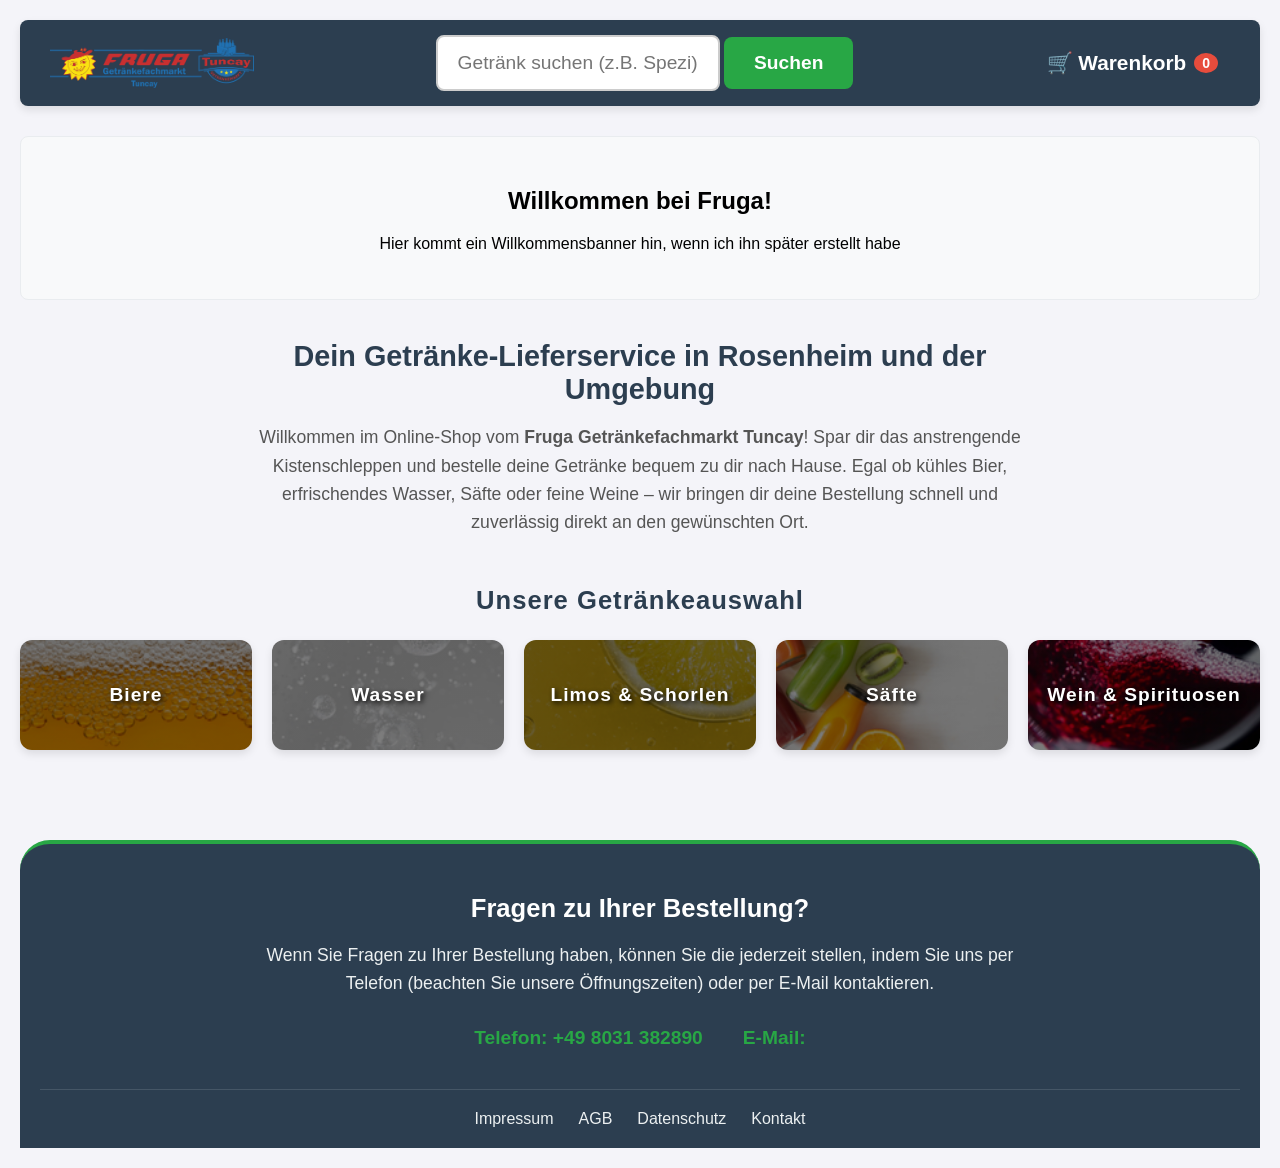
<file: index.html>
<!DOCTYPE html>
<html lang="de">
<head>
    <meta charset="UTF-8">
    
    <meta name="viewport" content="width=device-width, initial-scale=1.0">
    
    <title>Fruga Getränkemarkt | Lieferservice</title>
    
    <link rel="stylesheet" href="CSS/style.css">
</head>
<body>

<header class="navbar">
        
        <div class="logo-bereich">
            <img src="images/icons/LogoKlein.png" alt="Fruga Logo" class="shop-logo">
            
        </div>

 <section class="such-container">
    <input type="text" id="suchfeld" placeholder="Getränk suchen (z.B. Spezi)...">
    <button id="such-button">Suchen</button>
    
    <!-- NEU: Das ist die unsichtbare Liste für das Dropdown -->
    <ul id="such-vorschlaege" class="vorschlaege-liste"></ul>
</section>

        <div class="warenkorb-bereich">
            <a href="warenkorb.html" class="warenkorb-link">
                🛒 Warenkorb <span id="warenkorb-zaehler" class="badge">0</span>
            </a>
        </div>

    </header>

    <main class="index-main">
        <section class="angebots-banner">
            <h2>Willkommen bei Fruga!</h2>
            <p>Hier kommt ein Willkommensbanner hin, wenn ich ihn später erstellt habe</p>
        </section>
        <!-- SEO Einleitungs-Text -->
<div class="shop-intro" style="text-align: center; margin: 40px auto; max-width: 800px; padding: 0 20px;">
    
    <h1 style="font-size: 1.8rem; color: #2c3e50; margin-bottom: 15px;">
        Dein Getränke-Lieferservice in Rosenheim und der Umgebung
    </h1>
    
    <p style="font-size: 1.1rem; line-height: 1.6; color: #555;">
        Willkommen im Online-Shop vom <strong>Fruga Getränkefachmarkt Tuncay</strong>! Spar dir das anstrengende Kistenschleppen und bestelle deine Getränke bequem zu dir nach Hause. Egal ob kühles Bier, erfrischendes Wasser, Säfte oder feine Weine – wir bringen dir deine Bestellung schnell und zuverlässig direkt an den gewünschten Ort.
    </p>

</div>
<h2 style="text-align: center; color: #2c3e50; margin-top: 50px; margin-bottom: 25px; font-size: 1.6rem; letter-spacing: 1px;">
    Unsere Getränkeauswahl
</h2>

        <section class="kategorie-grid" id="kategorie-auswahl">
            
            <div class="kategorie-karte" data-kategorie="bier">
                <h3>Biere</h3>
            </div>
            <div class="kategorie-karte" data-kategorie="wasser">
                <h3>Wasser</h3>
            </div>
            <div class="kategorie-karte" data-kategorie="limo_schorle">
                <h3>Limos & Schorlen</h3>
            </div>
            <div class="kategorie-karte" data-kategorie="saft">
                <h3>Säfte</h3>
            </div>
            <div class="kategorie-karte" data-kategorie="wein_spirituosen">
                <h3>Wein & Spirituosen</h3>
            </div>
        </section>
        <!-- Hier landen gleich automatisch unsere Marken-Buttons -->
<div id="marken-filter-container" class="marken-leiste"></div>

        <section id="produkt-liste" class="produkte-grid">
            </section>
    </main>
    <footer class="footer">
        <div class="footer-top">
            <h3 class="footer-top-title">Fragen zu Ihrer Bestellung?</h3>
            <p class="footer-top-text">Wenn Sie Fragen zu Ihrer Bestellung haben, können Sie die jederzeit stellen,
                indem Sie uns per Telefon (beachten Sie unsere Öffnungszeiten) oder per E-Mail kontaktieren.
            </p>
        <div class="footer-top-info">
            <h3 class="footer-top-data">Telefon: +49 8031 382890</h3>
            <h3 class="footer-top-data">E-Mail:</h3>
        </div>
        </div>
    <div class="footer-bottom">
        <a href="impressum.html" class="impressum">Impressum</a>
        <a href="agb.html" class="agb">AGB</a>
        <a href="datenschutz.html" class="datenschutz">Datenschutz</a>
        <a href="kontakt.html" class="kontakt">Kontakt</a>
</div>
    </footer>
    <script src="JS/warenkorb.js"></script>
    <script src="JS/checkout.js"></script>
    <script src="JS/app.js"></script>
    
    
</body>
</html>
</file>
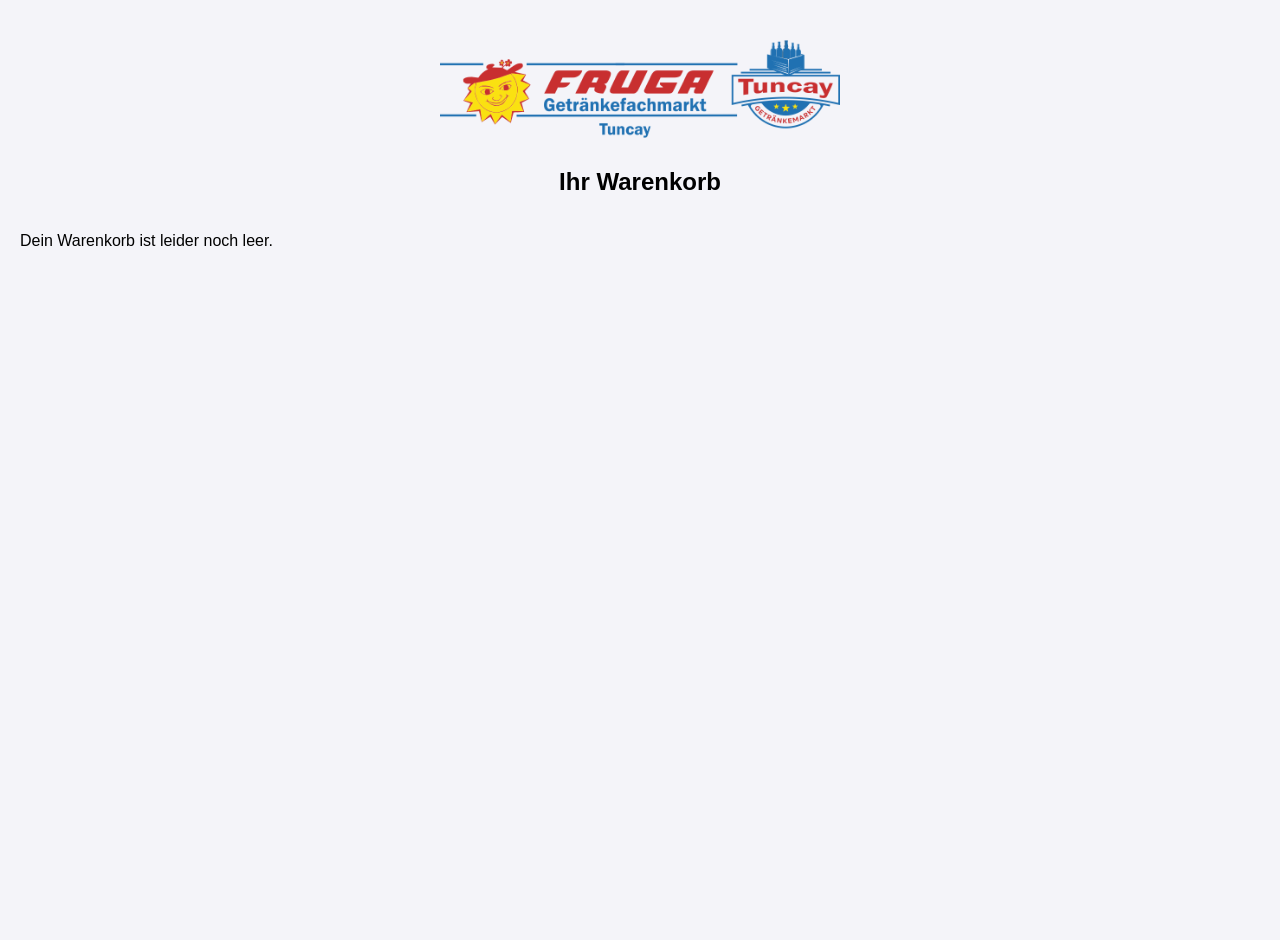
<file: warenkorb.html>
<!DOCTYPE html>
<html lang="de">
<head>
    <meta charset="UTF-8">
    
    <meta name="viewport" content="width=device-width, initial-scale=1.0">
    
    <title>Fruga Getränkemarkt | Lieferservice</title>
    
    <link rel="stylesheet" href="CSS/style.css">
    <link rel="stylesheet" href="CSS/warenkorb.css">
</head>
<body>

    <main>  
        <a href="index.html"> <img class="warenkorb-logo" src="images/icons/LogoKlein.png"></a>
        <div class="warenkorb-header">Ihr Warenkorb</div>
        <div class="warenkorb-grid">
            <div class="order-summary">

            </div>
            <div class="payment-summary">

            </div>
        </div>
        
    </main>
    <script src="JS/warenkorb.js"></script>
    <script src="JS/checkout.js"></script>
    
    
    
</body>
</html>
</file>
<file: CSS/style.css>
/* Grundlegende Schriftart für den ganzen Shop */
body {
    display:flex;
    flex-direction: column;
    font-family: Arial, sans-serif;
    background-color: #f4f4f9;
    margin: 0;
    padding: 20px;
    min-height:100vh;
}

.index-main{
    flex: 1;
}

/* So machen wir aus der Liste ein Gitter (Grid) */
#produkt-liste {
    display: grid;
    /* Macht die Kacheln responsive: mindestens 250px breit, sonst passen so viele nebeneinander wie möglich */
    grid-template-columns: repeat(auto-fill, minmax(250px, 1fr));
    gap: 20px; /* Abstand zwischen den Kacheln */
}

/* Das Aussehen der einzelnen Getränke-Karten */
.produkt-karte {
    background-color: white;
    border: 1px solid #ddd;
    border-radius: 8px;
    padding: 15px;
    text-align: center;
    box-shadow: 0 4px 6px rgba(0,0,0,0.1); /* Ein leichter Schatten */
    display: flex;
    flex-direction: column;
    justify-content: space-between;
}

/* Das Bild anpassen */
.produkt-bild {
    max-width: 100%;
    height: 150px;
    object-fit: contain; /* Sorgt dafür, dass die Bilder nicht verzerrt werden */
    margin-bottom: 15px;
}

.kategorie-titel {
    grid-column: 1 / -1; /* Die Überschrift nimmt die ganze Breite ein */
    margin-top: 40px;
    border-bottom: 2px solid #333;
}

/* Der Kauf-Button */
.kauf-button {
    background-color: #28a745;
    color: white;
    border: none;
    padding: 10px;
    border-radius: 5px;
    cursor: pointer;
    font-weight: bold;
    margin-top: 15px;
}

.kauf-button:hover {
    background-color: #218838;
}

.product-type-container{
    display: block;
    justify-content: center;
    align-items: center;
}
.varianten-auswahl{
   display: block;          
    margin: 10px auto;       
    padding: 8px 12px;       
    border-radius: 5px;      
    border: 1px solid #ccc;  
    font-size: 14px;         
    cursor: pointer;         
    width: 80%;              
    max-width: 200px;        

}

/* =========================================
   NAVIGATION BAR (HEADER)
   ========================================= */
.navbar {
    display: flex;
    justify-content: space-between; /* Schiebt Logo nach links, Suche in die Mitte, Korb nach rechts */
    align-items: center; /* Zentriert alles auf der gleichen vertikalen Höhe */
    background-color: #2c3e50; /* Ein schönes, dunkles Blaugrau */
    color: white;
    padding: 15px 30px;
    border-radius: 8px; /* Leicht abgerundete Ecken */
    margin-bottom: 30px; /* Abstand zu den Produkt-Kacheln darunter */
    box-shadow: 0 4px 8px rgba(0,0,0,0.1);
}

/* --- 1. Logo Bereich --- */
.logo-bereich {
    display: flex;
    align-items: center;
    gap: 10px; /* Abstand zwischen Logo-Bild und Text */
}

.shop-logo {
    height: 50px; /* So groß wird dein Logo später maximal angezeigt */
    width: auto;
}

.shop-name {
    font-size: 26px;
    font-weight: bold;
    letter-spacing: 1px;
}

.such-container {
    display: flex;
    gap: 15px;
    margin: 0 auto 0px auto;
    max-width: 800px;
    
}

#suchfeld {
    flex: 1;
    padding: 15px 20px;
    font-size: 1.2rem;
    border: 2px solid #ccc;
    border-radius: 8px;
    box-sizing: border-box;
}

#suchfeld:focus {
    border-color: #28a745;
    outline: none;
}

#such-button {
    padding: 15px 30px;
    font-size: 1.2rem;
    font-weight: bold;
    background-color: #28a745;
    color: white;
    border: none;
    border-radius: 8px;
    cursor: pointer;
}

#such-button:hover {
    background-color: #218838;
}

.such-container {
    position: relative; /* Wichtig, damit das Dropdown weiß, wo es andocken muss */
    display: inline-block; /* Oder flex, je nachdem wie dein Layout aussieht */
}

.vorschlaege-liste {
    position: absolute;
    top: 100%;
    left: 0;
    width: 100%; /* Genauso breit wie das Suchfeld */
    background: white;
    border: 1px solid #ccc;
    border-top: none;
    list-style: none;
    padding: 0;
    margin: 0;
    z-index: 1000; /* Legt sich über alle anderen Elemente */
    display: none; /* Standardmäßig versteckt */
    box-shadow: 0 4px 6px rgba(0,0,0,0.1);
    max-height: 300px;
    overflow-y: auto;
}

.vorschlaege-liste li {
    padding: 10px;
    cursor: pointer;
    border-bottom: 1px solid #eee;
    display: flex;
    align-items: center;
    gap: 15px;
    color: #333; /* NEU: Erzwingt dunkle Schrift, egal wo das Dropdown liegt */
}

.vorschlaege-liste li:hover {
    background-color: #f4f4f9; /* Gleiche Farbe wie dein Shop-Hintergrund */
}

.vorschlaege-bild {
    width: 30px;
    height: 30px;
    object-fit: contain;
}

@media (max-width: 768px) {
    /* 1. Die Navbar selbst: Alles untereinander stapeln */
    .navbar {
        flex-direction: column;
        padding: 15px;
        gap: 15px; /* Abstand zwischen Logo, Suche und Warenkorb */
        align-items: center; /* Zentriert alles schön */
    }

    /* 2. Die Suchleiste: Darf jetzt die volle Breite nutzen */
    .nav-such-container {
        width: 100%;
        margin: 0; /* Alte Ränder entfernen */
        max-width: none; /* Keine Begrenzung mehr auf dem Handy */
    }

    /* 3. Das Suchfeld und der Button: Sollen sich den Platz gut aufteilen */
    #suchfeld {
        width: 70%; /* Nimmt 70% vom Platz */
        padding: 12px;
    }

    #such-button {
        width: 30%; /* Nimmt 30% vom Platz */
        padding: 12px;
    }
}

/* --- 3. Warenkorb Bereich --- */
.warenkorb-link {
    color: white;
    text-decoration: none; /* Entfernt den hässlichen blauen Unterstrich vom Link */
    font-size: 1.3rem;
    font-weight: bold;
    display: flex;
    align-items: center;
    gap: 8px;
    padding: 8px 12px;
    border-radius: 5px;
    transition: background-color 0.3s;
}

.warenkorb-link:hover {
    background-color: rgba(255, 255, 255, 0.1); /* Leichter Effekt beim Drüberfahren */
}

/* Die kleine rote Zahl am Warenkorb */
.badge {
    background-color: #e74c3c; 
    color: white;
    padding: 2px 8px;
    border-radius: 50%; /* Macht es kreisrund */
    font-size: 14px;
}

/* =========================================
   STARTSEITE: KATEGORIEN
   ========================================= */
.angebots-banner {
    background-color: #f8f9fa;
    padding: 30px;
    border-radius: 8px;
    text-align: center;
    margin-bottom: 30px;
    border: 1px solid #e9ecef;
}

.kategorie-grid {
    display: grid;
    /* Macht die Spalten flexibel. Auf dem Handy 2, am PC bis zu 5 nebeneinander */
    grid-template-columns: repeat(auto-fit, minmax(150px, 1fr)); 
    gap: 20px;
    margin-bottom: 40px;
}

.kategorie-karte {
    background-color: #2c3e50;
    color: white;
    padding: 30px 10px;
    text-align: center;
    border-radius: 10px;
    cursor: pointer;
    transition: transform 0.2s, background-color 0.2s;
    box-shadow: 0 4px 6px rgba(0,0,0,0.1);
}

/* Grunddesign für ALLE Kategorie-Karten */
.kategorie-karte {
    height: 50px; /* Schön hoch, damit das Bild gut zur Geltung kommt */
    display: flex;
    align-items: center;
    justify-content: center;
    text-align: center;
    
    /* Schrift-Styling für perfekten Kontrast */
    color: #ffffff;
    font-size: 1.5rem;
    font-weight: bold;
    text-shadow: 2px 2px 5px rgba(0, 0, 0, 0.9); /* WICHTIG: Starker Schatten für die Lesbarkeit */
    letter-spacing: 1px;
    
    border-radius: 12px;
    cursor: pointer;
    overflow: hidden;
    
    /* Hintergrund-Einstellungen */
    background-size: cover; /* Bild füllt den ganzen Button aus */
    background-position: center; /* Bild ist zentriert */
    
    /* Kleiner 3D-Effekt beim Drüberfahren */
    transition: transform 0.2s ease, box-shadow 0.2s ease;
    box-shadow: 0 4px 8px rgba(0,0,0,0.1);
}

.kategorie-karte:hover {
    transform: translateY(-5px); /* Hebt sich beim Drüberfahren mit der Maus leicht an */
    box-shadow: 0 8px 16px rgba(0,0,0,0.2);
}

.kategorie-karte.ausgewaehlt{
    border-color: #2c3e50;
    border-style: solid;
    border-width: 4px;
    box-sizing:border-box;

}

/* =========================================================
   Individuelle Hintergründe (mit leichtem, dunklem Filter)
   ========================================================= */

/* 1. Bier */
.kategorie-karte[data-kategorie="bier"] {
    background-image: linear-gradient(rgba(0,0,0,0.3), rgba(0,0,0,0.3)), url('../images/icons/1.png');
}

/* 2. Wasser */
.kategorie-karte[data-kategorie="wasser"] {
    background-image: linear-gradient(rgba(0,0,0,0.3), rgba(0,0,0,0.3)), url('../images/icons/2.png');
}

/* 3. Limos & Schorlen */
.kategorie-karte[data-kategorie="limo_schorle"] {
    background-image: linear-gradient(rgba(0,0,0,0.4), rgba(0,0,0,0.4)), url('../images/icons/3.png');
}

/* 4. Säfte */
.kategorie-karte[data-kategorie="saft"] {
    background-image: linear-gradient(rgba(0,0,0,0.3), rgba(0,0,0,0.3)), url('../images/icons/4.png');
}

/* 5. Wein & Spirituosen */
.kategorie-karte[data-kategorie="wein_spirituosen"] {
    background-image: linear-gradient(rgba(0,0,0,0.3), rgba(0,0,0,0.3)), url('../images/icons/5.png');
}

.marken-leiste {
    display: flex;
    gap: 10px;
    justify-content: center;
    margin-top: 20px;
    margin-bottom: 20px;
    flex-wrap: wrap; /* Bricht um, wenn es zu viele Marken für den Bildschirm sind */
}

.marken-button {
    padding: 8px 16px;
    background-color: #f1f2f6;
    border: 2px solid transparent;
    border-radius: 20px; /* Macht den Button schön rund (Pillenform) */
    cursor: pointer;
    font-size: 1rem;
    font-weight: bold;
    color: #2c3e50;
    transition: all 0.2s ease;
}

.marken-button:hover {
    background-color: #dfe4ea;
}

/* Wenn der Button aktiv (ausgewählt) ist */
.marken-button.aktiv {
    background-color: #2c3e50;
    color: white;
    border-color: #2c3e50;
}

/* Der unsichtbare Rahmen für alle Bilder (Startseite und Detailseite) */
.produkt-bild-container {
    width: 100%;
    height: 180px; /* Feste Höhe, damit keine Karte wackelt */
    display: flex;
    justify-content: center;
    align-items: center;
    margin-bottom: 15px;
    padding: 10px;
    box-sizing: border-box;
}

/* Das eigentliche Bild im Rahmen */
.produkt-bild-container img {
    max-width: 100%;
    max-height: 100%;
    object-fit: contain; /* Zwingt das Bild, perfekt in die 180px zu passen, ohne es zu verzerren */
    transition: opacity 0.3s ease; /* Ein weicher Überblend-Effekt, wenn das Bild wechselt */
}

.kategorie-karte:hover {
    transform: translateY(-5px); /* Hüpft leicht nach oben beim Drüberfahren */
    background-color: #34495e;
}

.kategorie-karte h3 {
    margin: 0;
    font-size: 1.2rem;
}

/* Der Titel für den Bereich mit den geladenen Produkten */
.kategorie-titel {
    grid-column: 1 / -1; /* Nimmt die volle Breite ein */
    margin-top: 20px;
    margin-bottom: 20px;
    border-bottom: 2px solid #28a745;
    padding-bottom: 10px;
}

/* =========================================
   FOOTER
   ========================================= */

/*
.footer {
    display: flex;
    flex-direction: column;
    background-color: #2c3e50;
    border-top-left-radius: 30px;
    border-top-right-radius: 30px;
   
    

}

.footer-top{
    background-color: rgb(227, 227, 227);
    margin-left: 0;
    padding: 20px;
    text-align: center;
    border-top-left-radius: 30px;
    border-top-right-radius: 30px;

}

.footer-top-title{
    font-size: 1.6rem;
}

.footer-top-text{
    font-size: 1.2rem;
    text-align: left;
}

.footer-top-info{
    display:flex;
    font-size: 1.3rem;
    gap: 40px;
    align-items: center;
    justify-content: center;
    
}

.footer-bottom{
    display:flex;
    flex-direction: row;
    padding: 20px;
    gap: 80px;
    align-items: center;
    justify-content: center;

}

.footer a {
    text-decoration: none;
    color: white;
    
}

.footer a:hover{
    text-decoration: underline;
}

@media (max-width: 768px){
    .footer-top-info{
        flex-direction: column;
        gap: 15px;
    }

    .footer-bottom {
        gap: 15px;
    }

    
}
    */

    
    .footer {
    background-color: #2c3e50;
    color: #ecf0f1;
    padding: 50px 20px 20px 20px;
    border-top: 4px solid #28a745;
    margin-top: 30px;
    border-top-left-radius: 30px;
    border-top-right-radius: 30px;
}

.footer-top {
    max-width: 800px;
    margin: 0 auto 40px auto;
    text-align: center;
}

.footer-top-title {
    font-size: 1.6rem;
    color: #ffffff;
    margin-top: 0;
    margin-bottom: 15px;
}

.footer-top-text {
    font-size: 1.1rem;
    line-height: 1.6;
    margin-bottom: 30px;
}

.footer-top-info {
    display: flex;
    justify-content: center;
    gap: 40px;
}

.footer-top-data {
    font-size: 1.2rem;
    margin: 0;
    font-weight: bold;
    color: #28a745;
}

.footer-bottom {
    border-top: 1px solid #455666;
    padding-top: 20px;
    display: flex;
    justify-content: center;
    flex-wrap: wrap;
    gap: 25px;
}

.footer-bottom a {
    color: #ecf0f1;
    text-decoration: none;
    font-size: 1rem;
    transition: color 0.2s ease;
}

.footer-bottom a:hover {
    color: #28a745;
    text-decoration: underline;
}

@media (max-width: 768px) {
    .footer-top-info {
        flex-direction: column;
        gap: 15px;
    }
}
    

/* =========================================
   RECHTLICHE SEITEN
   ========================================= */


.text-seite-container {
    max-width: 800px;
    margin: 40px auto;
    padding: 0 20px;
    background-color: #ffffff;
    border-radius: 8px;
    box-shadow: 0 2px 10px rgba(0,0,0,0.05);
    border-bottom: 5px solid #28a745;
}

.text-seite-container h1 {
    font-size: 2.2rem;
    color: #2c3e50;
    margin-bottom: 30px;
    border-bottom: 2px solid #28a745;
    padding-bottom: 10px;
}

.text-seite-container h2 {
    font-size: 1.5rem;
    color: #2c3e50;
    margin-top: 40px;
    margin-bottom: 15px;
}

.text-seite-container p {
    font-size: 1.1rem;
    line-height: 1.8;
    color: #444444;
    margin-bottom: 20px;
}

.text-seite-container a {
    color: #28a745;
    text-decoration: none;
    font-weight: bold;
}

.text-seite-container a:hover {
    text-decoration: underline;
}

.warenkorb-logo {
    display: block;           
    margin: 0 auto 30px auto; 
    width: 80%;               /* Nimmt auf kleinen Handys maximal 80% des Platzes ein */
    max-width: 400px;         
    height: auto;    
    padding-top: 20px;          
}

.oeffnungszeiten-titel{
    text-align: center;
    padding-top: 50px;
}

.oeffnungszeiten-reihe{
    display:flex;
    gap: 50px;
    align-items: center;
    justify-content: center;
}

.oeffnungszeiten-text{
    display:inline-block;
    

    
}

.kontakt-titel{
    text-align: center;
}

.kontakt-reihe{
    display:flex;
    align-items: center;
    justify-content: center;
    column-gap: 30px;
    
}

.kontakt-reihe p{
    display:inline-block; 
    margin-bottom: 0;
}

.kontakt-info{
    font-weight: 700;
}

.kontakt-reihe-letzte{
    margin-bottom: 40px;
}

.social-footer{
    display: flex;
    align-items: center;
    justify-content: center;
    margin-bottom: 40px;
}

.social-icon {
    display: inline-flex;
    align-items: center;
    justify-content: center;
    color: #ecf0f1;
    transition: color 0.2s ease, transform 0.2s ease;
}

.social-icon:hover {
    color: #E1306C;
    transform: scale(1.1);
}
</file>
<file: CSS/warenkorb.css>
div {
    display:block;
}

.navbar{
    margin-bottom: 100px;
}

.warenkorb-header{
    font-weight: 700;
    font-size: 24px;
    margin-bottom: 20px;
    text-align: center;
}

/* =========================================
   WARENKORB SEITE LAYOUT
   ========================================= */

.warenkorb-main {
    max-width: 1000px; /* Der Warenkorb sollte nicht über den ganzen Bildschirm kleben */
    margin: 0 auto;    /* Zentriert den Bereich */
    padding: 20px;
}

.warenkorb-grid {
    display: flex;
    gap: 30px; /* Abstand zwischen Artikeln und Kasse */
    align-items: flex-start; /* Verhindert, dass die rechte Box unnötig nach unten gezogen wird */
}

.order-summary {
    flex: 2; /* Die Artikel-Liste bekommt 2 Teile des Platzes */
}

.payment-summary {
    flex: 1; /* Die Kasse bekommt 1 Teil des Platzes */
}

/* --- Das Design für die einzelnen Artikel in der Liste --- */
.cart-item-container {
    background-color: white;
    border: 1px solid #ddd;
    border-radius: 8px;
    padding: 15px;
    margin-bottom: 15px;
    box-shadow: 0 2px 4px rgba(0,0,0,0.05);
}

.cart-item-details-grid {
    display: flex;
    gap: 20px;
}

.produkt-image {
    width: 80px;
    height: 80px;
    object-fit: contain;
}

.produkt-name {
    font-size: 1.1em;
    margin-bottom: 5px;
}

.delete-button {
    background-color: transparent;
    color: #e74c3c;
    border: 1px solid #e74c3c;
    padding: 5px 10px;
    border-radius: 4px;
    cursor: pointer;
    margin-top: 10px;
}

.delete-button:hover {
    background-color: #e74c3c;
    color: white;
}

/* --- Das Design für die Kassen-Box (Rechts) --- */
.kassen-box {
    background-color: white;
    border: 1px solid #ddd;
    border-radius: 8px;
    padding: 20px;
    box-shadow: 0 4px 8px rgba(0,0,0,0.1);
}

.summary-row {
    display: flex;
    justify-content: space-between; /* Schiebt Text nach links, Preis nach rechts */
    margin-bottom: 10px;
    font-size: 16px;
}

.total-row {
    font-size: 20px;
    font-weight: bold;
    color: #2c3e50;
    margin-top: 15px;
}

.checkout-button {
    width: 100%;
    background-color: #28a745;
    color: white;
    border: none;
    padding: 15px;
    border-radius: 5px;
    font-size: 16px;
    font-weight: bold;
    cursor: pointer;
    margin-top: 20px;
}

.checkout-button:hover {
    background-color: #218838;
}

.hinweis-text {
    font-size: 12px;
    color: #666;
    text-align: center;
    margin-top: 10px;
}

.warenkorb-logo {
    display: block;           
    margin: 0 auto 30px auto; 
    width: 80%;               /* Nimmt auf kleinen Handys maximal 80% des Platzes ein */
    max-width: 400px;         
    height: auto;             
}

/* --- Handy-Ansicht! --- */
@media (max-width: 768px) {
    .warenkorb-grid {
        flex-direction: column; /* Auf dem Handy untereinander stapeln! */
    }
    .payment-summary {
        width: 100%; /* Kassenbox nimmt auf dem Handy die volle Breite ein */
        order: -1; /*  Zieht die Kassenbox auf dem Handy nach OBEN! */
        margin-bottom: 20px;
    }
}
</file>
